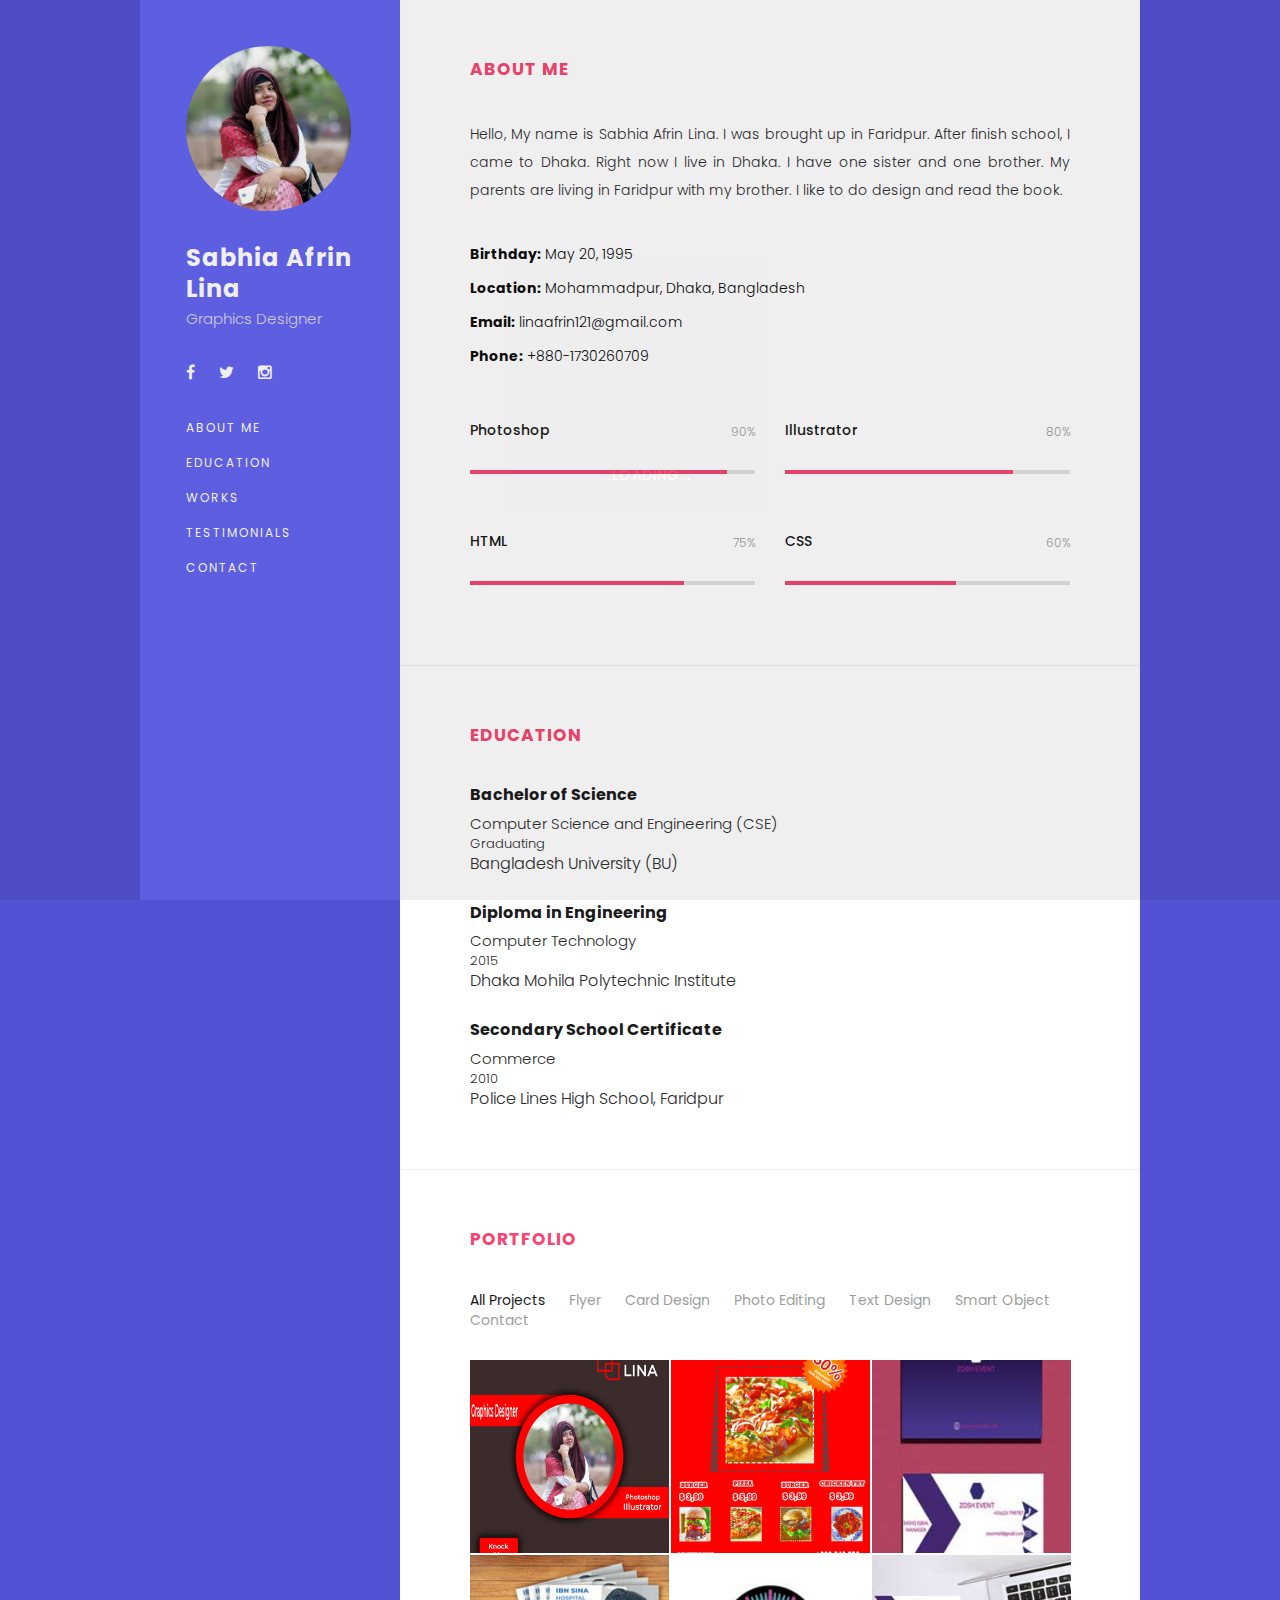
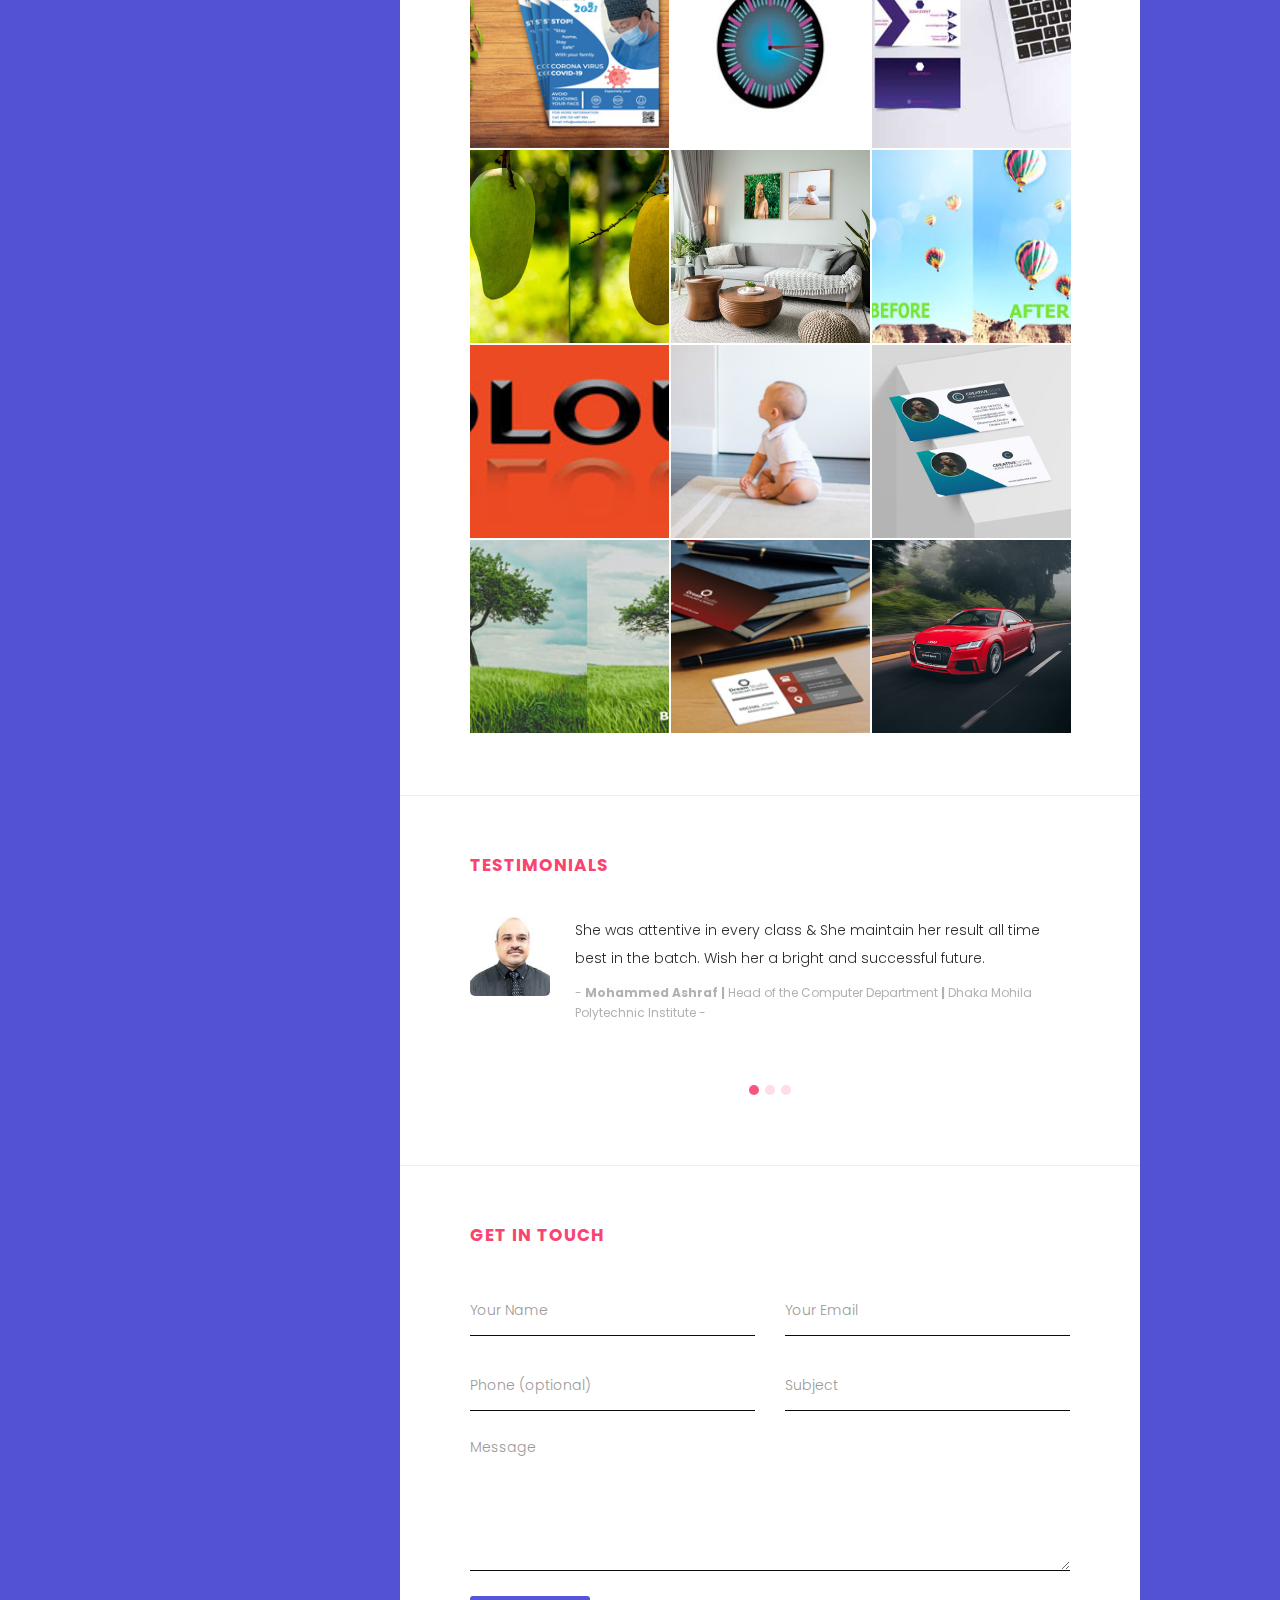
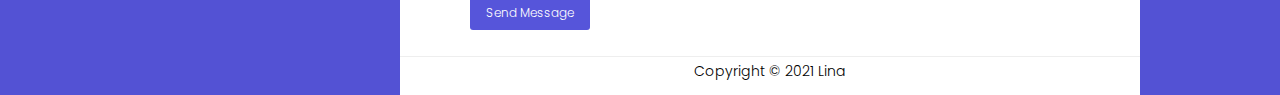
<file: index.html>
<!DOCTYPE html>
<html lang="en-US">
<head>
	<meta http-equiv="Content-Type" content="text/html; charset=UTF-8">
	<title>Resume - Lina</title>
	<meta name="description" content="Reume">
	<meta name="viewport" content="width=device-width, initial-scale=1, maximum-scale=1">
	<link rel="shortcut icon" type="image/x-icon" href="assets/images/Logo.jpg">

	<!-- STYLESHEETS -->
	<link rel="stylesheet" href="assets/bootstrap/css/bootstrap.min.css" type="text/css" media="all">
	<link rel="stylesheet" href="assets/css/owl.carousel.css" type="text/css" media="all">
	<link rel="stylesheet" href="assets/css/owl.theme.css" type="text/css" media="all">
	<link rel="stylesheet" href="assets/css/font-awesome.min.css" type="text/css" media="all">
	<link rel="stylesheet" href="assets/css/magnific-popup.css" type="text/css" media="all">
	<link rel="stylesheet" href="assets/css/style.css" type="text/css" media="all">

	<!-- GOOGLE FONTS -->
	<link href="https://fonts.googleapis.com/css?family=Poppins:400,500,600,700,800" rel="stylesheet">
	

	<!--[if lt IE 9]>
      <script src="https://oss.maxcdn.com/html5shiv/3.7.2/html5shiv.min.js"></script>
      <script src="https://oss.maxcdn.com/respond/1.4.2/respond.min.js"></script>
    <![endif]-->

</head>

<body>
<!-- Preloader -->
<div class="preloader-outer">
	<div class="preloader">
		<div class="lines">
			<div class="line line-1"></div>
			<div class="line line-2"></div>
			<div class="line line-3"></div>
		</div>
		<div class="loading-text">...Loading...</div>
	</div>
</div>
<!-- Preloader end -->

<!-- Main Wrapper -->
<main class="wrapper">

	<!-- Header -->
	<header class="header pull-left">

		<!-- Mobile menu -->
		<div class="mobile-bar visible-sm visible-xs">
			<div class="hamburger-menu">
				  <div class="bar"></div>	
			</div>
		</div>
		<!-- Mobile menu end -->

		<div class="avatar">
			<img src="assets/images/Lina Pro Pic.jpg" alt="avatar">
		</div>

		<div class="name">
			<h1>Sabhia Afrin</h1>
			<h1>Lina</h1>
			<span>Graphics Designer</span>
		</div>

		<!-- Social Icons -->
		<div class="social-icons">
			<ul>
				<li><a href="https://www.facebook.com/lina.afrin.397"><i class="fa fa-facebook" aria-hidden="true"></i></a></li>

				<li><a href="#" onclick="alert('Coming Soon!')"><i class="fa fa-twitter" aria-hidden="true"></i></a></li>

				<li><a href="#" onclick="alert('Coming Soon!')"><i class="fa fa-instagram" aria-hidden="true"></i></a></li>
			</ul>
		</div>
		<!-- Social Icons end -->

		<!-- Navigation bar -->
		<nav class="main-nav">
			<ul class="navigation">
				
				<li><a href="#about">About Me</a></li>
				<li><a href="#education">Education</a></li>
				<li><a href="#works">Works</a></li>
				<li><a href="#testimonials">Testimonials</a></li>
				<li><a href="#contact">Contact</a></li>
			</ul>
		</nav>
		<!-- Navigation bar end -->

		

	</header>
	<!-- Header end -->

	<!-- Main Content -->
	<div class="main-content pull-right">

		
		<!-- Section About -->
		<section id="about" class="about">

			<div class="section-header">
				<h2>About Me</h2>
				<!-- <a href="#" class="resume-download" data-toggle="tooltip" data-placement="bottom" title="Download">
					<i class="fa fa-download" aria-hidden="true"> </i>  Download Resume
				</a> -->
			</div>

			<!-- Intro -->
			<div class="intro">
				
				<p align ="justify">Hello, My name is Sabhia Afrin Lina. I was brought up in Faridpur. After finish school, I came to Dhaka. Right now I live in Dhaka. I have one sister and one brother. My parents are living in Faridpur with my brother. I like to do design and read the book.</p>

				<ul class="info">
					<li><strong>Birthday:</strong> May 20, 1995</li>
					<li><strong>Location:</strong> Mohammadpur, Dhaka, Bangladesh</li>
					<li><strong>Email:</strong> linaafrin121@gmail.com</li>
					<li><strong>Phone:</strong> +880-1730260709</li>
				</ul>

				

			</div>
			<!-- Intro end -->

			<!-- Skills -->
			<div class="skills">

				<div class="row">

					<div class="col-md-6 col-sm-6 col-xs-12 item">
						<div class="skill-info clearfix">
							<h3 class="pull-left">Photoshop</h3>
							<span class="pull-right">90%</span>
						</div>
						<div class="progress">
							<div class="progress-bar" role="progressbar" aria-valuenow="90"
							aria-valuemin="0" aria-valuemax="100" style="width:90%">
							</div>
						</div>
					</div>

					<div class="col-md-6 col-sm-6 col-xs-12 item">
						<div class="skill-info clearfix">
							<h3 class="pull-left">Illustrator</h3>
							<span class="pull-right">80%</span>
						</div>
						<div class="progress">
							<div class="progress-bar" role="progressbar" aria-valuenow="80"
							aria-valuemin="0" aria-valuemax="100" style="width:80%">
							</div>
						</div>
					</div>

					<div class="col-md-6 col-sm-6 col-xs-12 item">
						<div class="skill-info clearfix">
							<h3 class="pull-left">HTML</h3>
							<span class="pull-right">75%</span>
						</div>
						<div class="progress">
							<div class="progress-bar" role="progressbar" aria-valuenow="75"
							aria-valuemin="0" aria-valuemax="100" style="width:75%">
							</div>
						</div>
					</div>

					<div class="col-md-6 col-sm-6 col-xs-12 item">
						<div class="skill-info clearfix">
							<h3 class="pull-left">CSS</h3>
							<span class="pull-right">60%</span>
						</div>
						<div class="progress">
							<div class="progress-bar" role="progressbar" aria-valuenow="60"
							aria-valuemin="0" aria-valuemax="100" style="width:60%">
							</div>
						</div>
					</div>

				</div>

			</div>
			<!-- Skills end -->
		</section>
		<!-- Section About end -->
	
		<!-- Section Resume -->
		<section id="education" class="resume">
			
			<div class="section-header">
				<h2>Education</h2>
				
			</div>

			<div class="row">

			
				
						<div class="col-md-12 col-sm-12 col-xs-12">
							<div class="top-item resume-item">
								<h2>Bachelor of Science</h2>
								<p style="font-size:15px">Computer Science and Engineering (CSE)</p>
								<p style="font-size:13px">Graduating</span>
								<p style="font-size:16px">Bangladesh University (BU)</p>
							</div>
						</div>
						
						<div class="col-md-12 col-sm-12 col-xs-12">
							<div class="resume-item">
								<h2>Diploma in Engineering</h2>
								<p style="font-size:15px">Computer Technology</p>
								<p style="font-size:13px">2015</span>
								<p style="font-size:16px">Dhaka Mohila Polytechnic Institute</p>
							</div>
						</div>

						<div class="col-md-12 col-sm-12 col-xs-12">
							<div class="resume-item">
								<h2>Secondary School Certificate</h2>
								<p style="font-size:15px">Commerce</p>
								<p style="font-size:13px">2010</span>
								<p style="font-size:16px">Police Lines High School, Faridpur</p>
							</div>
						</div>					

					<!-- Page 1 End -->

			</div>

		</section>
		<!-- Section Resume end -->
		
		<!-- Section Works -->
		<section id="works" class="works clearfix">
			
			<div class="section-header">
				<h2>Portfolio</h2>
			</div>

			<!-- Control -->
			<div class="control">
				<ul>
					<li class="active"><a class="filter" data-filter="all">All Projects</a></li>
					<li><a class="filter" data-filter="1">Flyer</a></li>
					<li><a class="filter" data-filter="2">Card Design</a></li>
					<li><a class="filter" data-filter="3">Photo Editing</a></li>
					<li><a class="filter" data-filter="4">Text Design</a></li>
					<li><a class="filter" data-filter="5">Smart Object</a></li>
					<li><a class="filter" data-filter="6">Contact</a></li>
				</ul>
			</div>

			<!-- Items Outer -->
			<div class="item-outer row clearfix">
				<div class="col-md-4 col-sm-6 col-xs-12 filtr-item" data-category="6" data-sort="value">
					<div class="item">
						<a href="assets/images/lina-work.jpg" class="work-image">
							<div class="title">
								<div class="inner">
									<h2>Contact</h2>
									<span>View Details</span>
								</div>
							</div>
						</a>
						<div class="overlay"></div>
						<img src="assets/images/lina-work.jpg" alt="Work pic">
					</div>
				</div>
				
				<div class="col-md-4 col-sm-6 col-xs-12 filtr-item" data-category="1" data-sort="value">
					<div class="item">
						<a href="assets/images/Food-Flyer.jpg" class="work-image">
							<div class="title">
								<div class="inner">
									<h2>Food Flyer</h2>
									<span>View Details</span>
								</div>
							</div>
						</a>
						<div class="overlay"></div>
						<img src="assets/images/Food-Flyer.jpg" alt="Food Flyer pic">
					</div>
				</div>
				
				<div class="col-md-4 col-sm-6 col-xs-12 filtr-item" data-category="2" data-sort="value">
					<div class="item">
						<a href="assets/images/Self-Mockup-Card.jpg" class="work-image">
							<div class="title">
								<div class="inner">
									<h2>Card Design One</h2>
									<span>View Details</span>
								</div>
							</div>
						</a>
						<div class="overlay"></div>
						<img src="assets/images/Self-Mockup-Card.jpg" alt="Card One">
					</div>
				</div>

				<div class="col-md-4 col-sm-6 col-xs-12 filtr-item" data-category="1" data-sort="value">
					<div class="item">
						<a href="assets/images/Unique-Flyer.jpg" class="work-image">
							<div class="title">
								<div class="inner">
									<h2>Unique Flyer</h2>
									<span>View Details</span>
								</div>
							</div>
						</a>
						<div class="overlay"></div>
						<img src="assets/images/Unique-Flyer.jpg" alt="Unique Flyer pic">
					</div>
				</div>
				
				<div class="col-md-4 col-sm-6 col-xs-12 filtr-item" data-category="5" data-sort="value">
					<div class="item">
						<a href="assets/images/Clock-with-Ai.jpg" class="work-image">
							<div class="title">
								<div class="inner">
									<h2>Clock Design</h2>
									<span>View Details</span>
								</div>
							</div>
						</a>
						<div class="overlay"></div>
						<img src="assets/images/Clock-with-Ai.jpg" alt="Clock pic">
					</div>
				</div>

				<div class="col-md-4 col-sm-6 col-xs-12 filtr-item" data-category="2" data-sort="value">
					<div class="item">
						<a href="assets/images/Unique-card-mockup.jpg" class="work-image">
							<div class="title">
								<div class="inner">
									<h2>Card Design Two</h2>
									<span>View Details</span>
								</div>
							</div>
						</a>
						<div class="overlay"></div>
						<img src="assets/images/Unique-card-mockup.jpg" alt="Card Two">
					</div>
				</div>
				
				<div class="col-md-4 col-sm-6 col-xs-12 filtr-item" data-category="3" data-sort="value">
					<div class="item">
						<a href="assets/images/Colour-Replacement-Tool.jpg" class="work-image">
							<div class="title">
								<div class="inner">
									<h2>Color Replacement</h2>
									<span>View Details</span>
								</div>
							</div>
						</a>
						<div class="overlay"></div>
						<img src="assets/images/Colour-Replacement-Tool.jpg" alt="Colour Pic">
					</div>
				</div>
				
				<div class="col-md-4 col-sm-6 col-xs-12 filtr-item" data-category="5" data-sort="value">
					<div class="item">
						<a href="assets/images/Convert-to-smart-object.jpg" class="work-image">
							<div class="title">
								<div class="inner">
									<h2>Smart Object</h2>
									<span>View Details</span>
								</div>
							</div>
						</a>
						<div class="overlay"></div>
						<img src="assets/images/Convert-to-smart-object.jpg" alt="Smart object pic">
					</div>
				</div>
				
				<div class="col-md-4 col-sm-6 col-xs-12 filtr-item" data-category="3" data-sort="value">
					<div class="item">
						<a href="assets/images/Clone-stamp-toolcontent-aew.jpg" class="work-image">
							<div class="title">
								<div class="inner">
									<h2>Content Cloning</h2>
									<span>View Details</span>
								</div>
							</div>
						</a>
						<div class="overlay"></div>
						<img src="assets/images/Clone-stamp-toolcontent-aew.jpg" alt="Clone pic">
					</div>
				</div>

				<div class="col-md-4 col-sm-6 col-xs-12 filtr-item" data-category="4" data-sort="value">
					<div class="item">
						<a href="assets/images/Text-Design.jpg" class="work-image">
							<div class="title">
								<div class="inner">
									<h2>Text Design</h2>
									<span>View Details</span>
								</div>
							</div>
						</a>
						<div class="overlay"></div>
						<img src="assets/images/Text-Design.jpg" alt="Text pic">
					</div>
				</div>
				
				<div class="col-md-4 col-sm-6 col-xs-12 filtr-item" data-category="5" data-sort="value">
					<div class="item">
						<a href="assets/images/Baby-Path.jpg" class="work-image">
							<div class="title">
								<div class="inner">
									<h2>Baby Path</h2>
									<span>View Details</span>
								</div>
							</div>
						</a>
						<div class="overlay"></div>
						<img src="assets/images/Baby-Path.jpg" alt="Baby pic">
					</div>
				</div>
				
				<div class="col-md-4 col-sm-6 col-xs-12 filtr-item" data-category="2" data-sort="value">
					<div class="item">
						<a href="assets/images/card-mockup.jpg" class="work-image">
							<div class="title">
								<div class="inner">
									<h2>Card Design Three</h2>
									<span>View Details</span>
								</div>
							</div>
						</a>
						<div class="overlay"></div>
						<img src="assets/images/card-mockup.jpg" alt="Card pic ">
					</div>
				</div>
				
				<div class="col-md-4 col-sm-6 col-xs-12 filtr-item" data-category="3" data-sort="value">
					<div class="item">
						<a href="assets/images/Content-Aware-move-tool.jpg" class="work-image">
							<div class="title">
								<div class="inner">
									<h2>Content Move</h2>
									<span>View Details</span>
								</div>
							</div>
						</a>
						<div class="overlay"></div>
						<img src="assets/images/Content-Aware-move-tool.jpg" alt="Move pic">
					</div>
				</div>
				
				<div class="col-md-4 col-sm-6 col-xs-12 filtr-item" data-category="2" data-sort="value">
					<div class="item">
						<a href="assets/images/card-mock.jpg" class="work-image">
							<div class="title">
								<div class="inner">
									<h2>Card Design Four</h2>
									<span>View Details</span>
								</div>
							</div>
						</a>
						<div class="overlay"></div>
						<img src="assets/images/card-mock.jpg" alt="Card 4">
					</div>
				</div>
				
				<div class="col-md-4 col-sm-6 col-xs-12 filtr-item" data-category="5" data-sort="value">
					<div class="item">
						<a href="assets/images/Red-car-path.jpg" class="work-image">
							<div class="title">
								<div class="inner">
									<h2>Red car path</h2>
									<span>View Details</span>
								</div>
							</div>
						</a>
						<div class="overlay"></div>
						<img src="assets/images/Red-car-path.jpg" alt="Red car pic">
					</div>
				</div>
				
			</div>
			
		</section>
		<!-- Section Works end -->

		<!-- Section Testimonials -->
		<section id="testimonials" class="testimonials">
			
			<div class="section-header">
				<h2>Testimonials</h2>
			</div>

			<!-- Carousel -->
			<div class="testimonial-carousel">

				<div class="item">
					<div class="row">
						<div class="col-md-2 col-sm-2 hidden-xs">
							<div class="thumb">
								<img src="assets/images/Ashraf.jpg" alt="Ashraf Sir">
							</div>
						</div>
						<div class="text col-md-10 col-sm-10 col-xs-12">
							<p>She was attentive in every class & She maintain her result all time best in the batch. Wish her a bright and successful future.</p>
							<span class="author"> - <b> Mohammed Ashraf</b> <b>|</b> Head of the Computer Department <b>|</b> Dhaka Mohila Polytechnic Institute -</span>
						</div>
					</div>
				</div>

				<div class="item">
					<div class="row">
						<div class="col-md-2 col-sm-2 hidden-xs">
							<div class="thumb">
								<img src="assets/images/Shafinaz.jpg" alt="Shafinaz Madam">
							</div>
						</div>
						<div class="text col-md-10 col-sm-10 col-xs-12">
							<p>One of the sweet and lovely girl of our department. She is very nice and polite girl. She was active on every function of our Institute.</p>
							<span class="author"> - <b> Mst. Shafinaz khatun</b> <b>|</b> Instructor <b>|</b> Dhaka Mohila Polytechnic Institute -</span>
						</div>
					</div>
				</div>
				
				<div class="item">
					<div class="row">
						<div class="col-md-2 col-sm-2 hidden-xs">
							<div class="thumb">
								<img src="assets/images/Shahadat.jpg" alt="Shahdat Sir"> 
							</div> 
						</div>
						<div class="text col-md-10 col-sm-10 col-xs-12">
							<p>One of the intelligent girl of our school. She was the best student in our school. Not only is she good at studying, she is also good at sports.</p>
							<span class="author"> - <b> Mohammad Shahadat Hossain </b> <b>|</b> Senior Teacher <b>|</b> Police Lines High School, Faridpur -</span>
						</div>
					</div>
				</div>

			</div>
			<!-- Carousel end -->

		</section>
		<!-- Section Testimonials end -->

		<!-- Section Contact -->
		<section id="contact" class="contact">
			
			<div class="section-header">
				<h2>Get In Touch</h2>
			</div>

			<!-- Contact Form -->
			<form method="post" action="E:\resume temp\New folder (2)\one-page-bootstrap-resume-template\message sent page.html">

				<div class="row"><!-- Row -->

					<div class="col-md-6 col-sm-6 col-xs-12"><!-- Name input -->
						<div class="form-group">
							<input type="text" class="form-control" name="InputName" id="InputName" placeholder="Your Name" required>
						</div>
					</div>

					<div class="col-md-6 col-sm-6 col-xs-12"><!-- Email input -->
						<div class="form-group">
							<input type="email" class="form-control" id="InputEmail" name="InputEmail" placeholder="Your Email" required>
						</div>
					</div>

					<div class="col-md-6 col-sm-6 col-xs-12"><!-- Phone input -->
						<div class="form-group">
							<input type="text" class="form-control" name="InputPhone" id="InputPhone" placeholder="Phone (optional)">
						</div>
					</div>

					<div class="col-md-6 col-sm-6 col-xs-12"><!-- Subject input -->
						<div class="form-group">
							<input type="text" class="form-control" id="InputSubject" name="InputSubject" placeholder="Subject">
						</div>
					</div>

					<div class="col-md-12 col-sm-12 col-xs-12"><!-- Message textarea -->
						<div class="form-group">
							<textarea name="InputMessage" id="InputMessage" class="form-control" rows="6" placeholder="Message" required></textarea>
						</div>
					</div>

				</div><!-- Row end -->

				<input type="submit" name="submit" id="submit" value="Send Message" class="btn btn-default pull-left"><!-- Send Button -->

			</form>
			<!-- Contact Form end -->

		</section>
		<!-- Section Contact end -->
		
		<!-- Footer Copyright -->
		<!-- <div class="copyright"> -->
		<p style="font-family: 'Poppins', sans-serif; text-align:center; color:black;"> Copyright © 2021 Lina</p>
		<!-- </div> -->
		<!-- Footer Copyright end -->
		
	</div>
	<!-- Main Content end -->

</main>
<!-- Main Wrapper end -->

<!-- SCRIPTS -->
<script type="text/javascript" src="assets/js/jquery-1.12.3.min.js"></script>
<script type="text/javascript" src="assets/js/jquery.onepage-scroll.min.js"></script>
<script type="text/javascript" src="assets/js/jquery.easing.min.js"></script>
<script type="text/javascript" src="assets/js/jquery.backstretch.min.js"></script>
<script type="text/javascript" src="assets/js/jquery.filterizr.js"></script>
<script type="text/javascript" src="assets/js/jquery.magnific-popup.min.js"></script>
<script type="text/javascript" src="assets/bootstrap/js/bootstrap.min.js"></script>
<script type="text/javascript" src="assets/js/owl.carousel.min.js"></script>
<script type="text/javascript" src="assets/js/custom.js"></script>
<script type="text/javascript" src="assets/js/smoothscroll.min.js"></script>

</body>
</html>
</file>
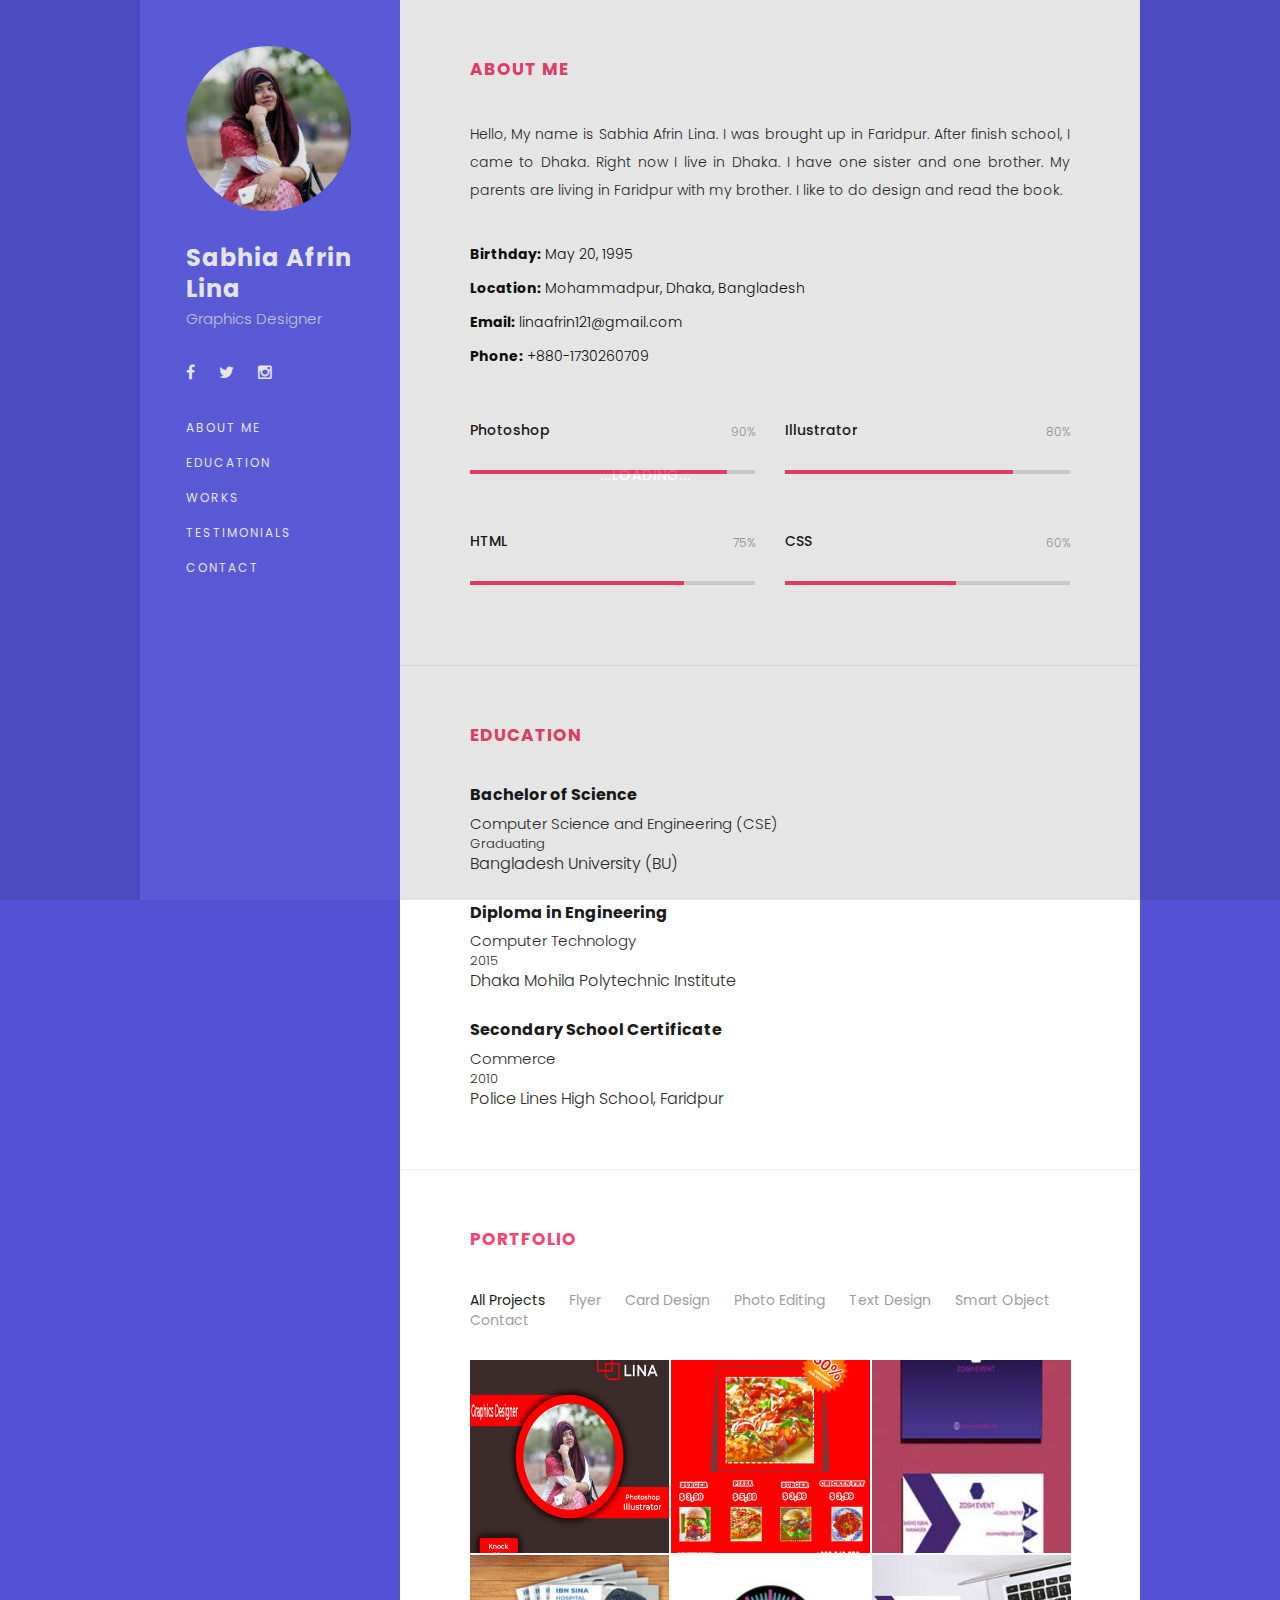
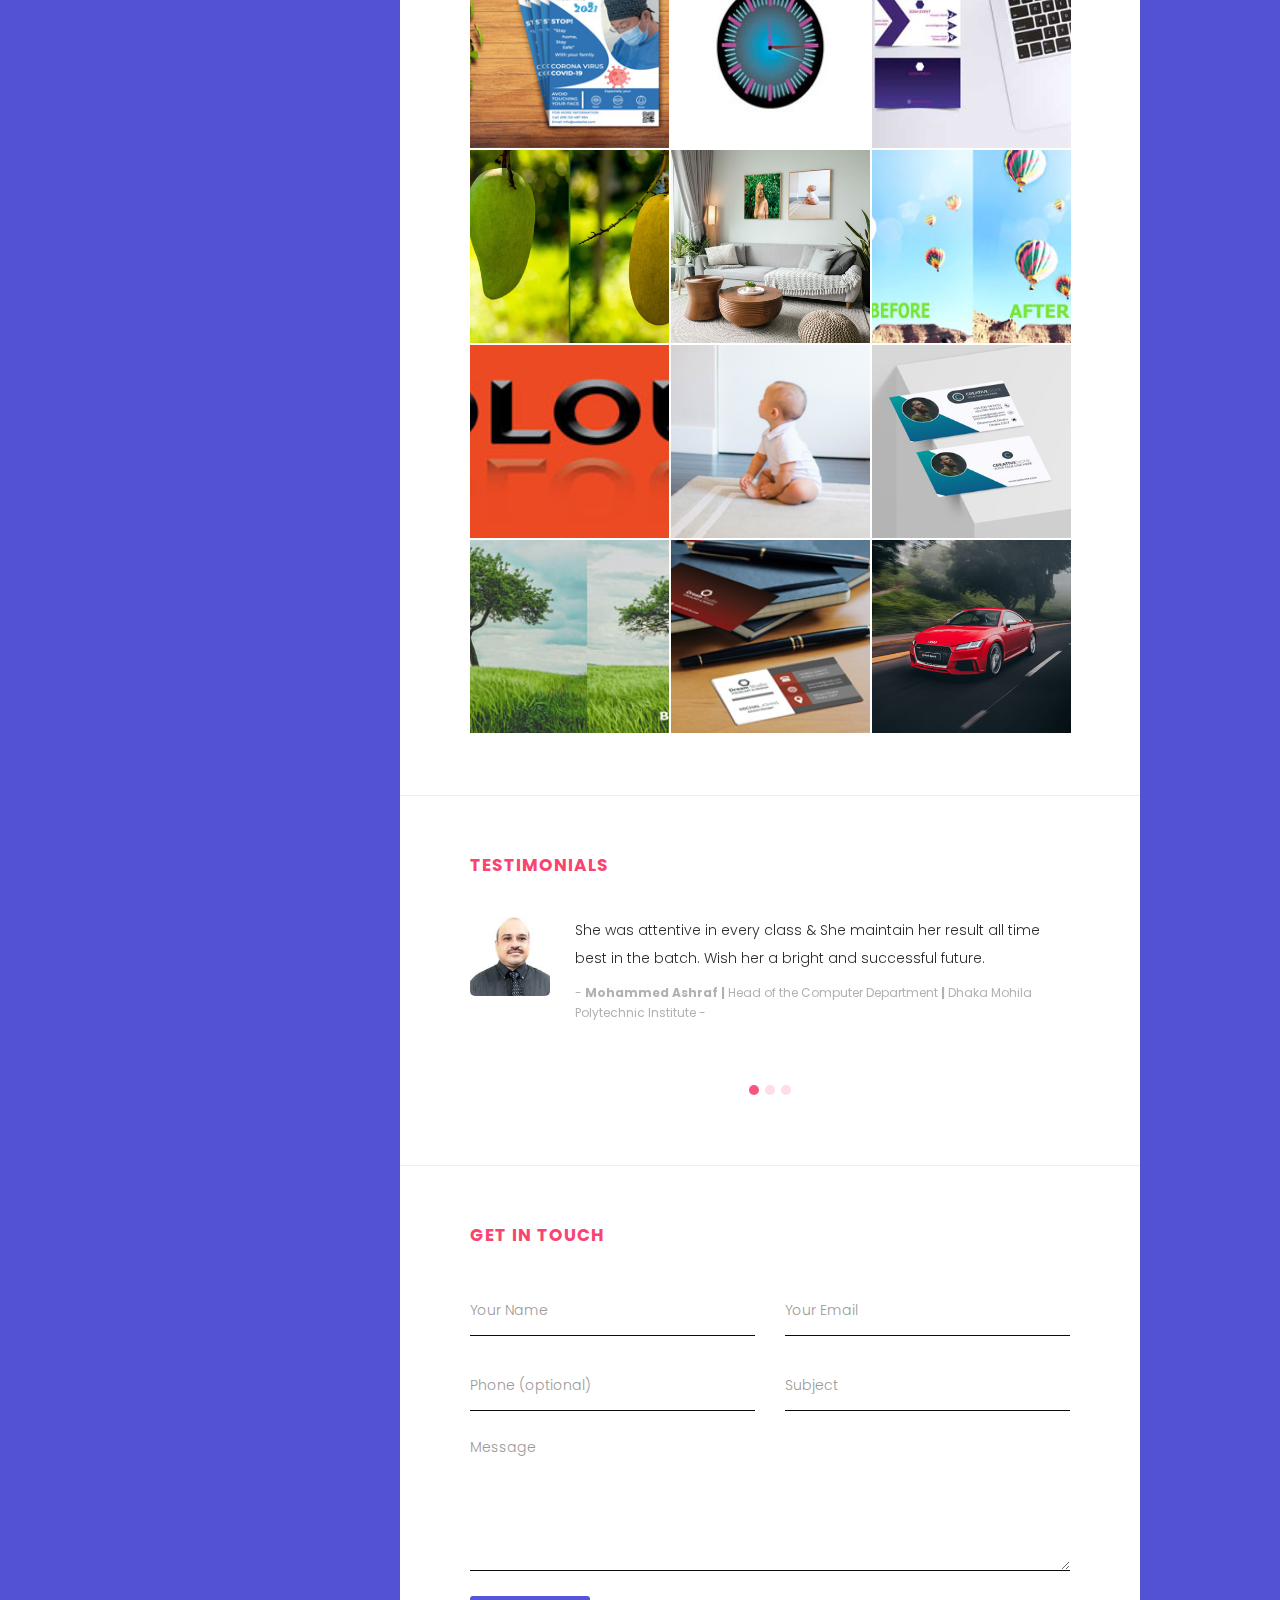
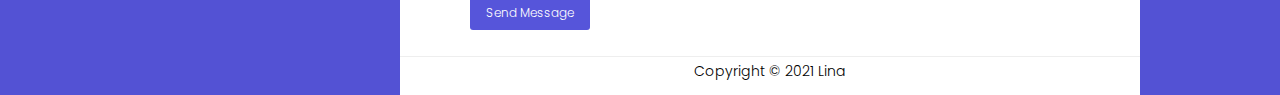
<file: Lina Resume.html>
<!DOCTYPE html>
<html lang="en-US">
<head>
	<title>Resume - Lina</title>
	<link rel="shortcut icon" type="image/x-icon" href="assets/images/Logo.jpg">

	<!-- STYLESHEETS -->
	<link rel="stylesheet" href="assets/bootstrap/css/bootstrap.min.css" type="text/css" media="all">
	<link rel="stylesheet" href="assets/css/owl.carousel.css" type="text/css" media="all">
	<link rel="stylesheet" href="assets/css/owl.theme.css" type="text/css" media="all">
	<link rel="stylesheet" href="assets/css/font-awesome.min.css" type="text/css" media="all">
	<link rel="stylesheet" href="assets/css/magnific-popup.css" type="text/css" media="all">
	<link rel="stylesheet" href="assets/css/style.css" type="text/css" media="all">

	<!-- GOOGLE FONTS -->
	<link href="https://fonts.googleapis.com/css?family=Poppins:400,500,600,700,800" rel="stylesheet">
	

	<!--[if lt IE 9]>
      <script src="https://oss.maxcdn.com/html5shiv/3.7.2/html5shiv.min.js"></script>
      <script src="https://oss.maxcdn.com/respond/1.4.2/respond.min.js"></script>
    <![endif]-->

</head>

<body>
<!-- Preloader -->
<div class="preloader-outer">
	<div class="preloader">
		<div class="lines">
			<div class="line line-1"></div>
			<div class="line line-2"></div>
			<div class="line line-3"></div>
		</div>
		<div class="loading-text">...Loading...</div>
	</div>
</div>
<!-- Preloader end -->

<!-- Main Wrapper -->
<main class="wrapper">

	<!-- Header -->
	<header class="header pull-left">

		<!-- Mobile menu -->
		<div class="mobile-bar visible-sm visible-xs">
			<div class="hamburger-menu">
				  <div class="bar"></div>	
			</div>
		</div>
		<!-- Mobile menu end -->

		<div class="avatar">
			<img src="assets/images/Lina Pro Pic.jpg" alt="avatar">
		</div>

		<div class="name">
			<h1>Sabhia Afrin</h1>
			<h1>Lina</h1>
			<span>Graphics Designer</span>
		</div>

		<!-- Social Icons -->
		<div class="social-icons">
			<ul>
				<li><a href="https://www.facebook.com/lina.afrin.397"><i class="fa fa-facebook" aria-hidden="true"></i></a></li>

				<li><a href="#" onclick="alert('Coming Soon!')"><i class="fa fa-twitter" aria-hidden="true"></i></a></li>

				<li><a href="#" onclick="alert('Coming Soon!')"><i class="fa fa-instagram" aria-hidden="true"></i></a></li>
			</ul>
		</div>
		<!-- Social Icons end -->

		<!-- Navigation bar -->
		<nav class="main-nav">
			<ul class="navigation">
				
				<li><a href="#about">About Me</a></li>
				<li><a href="#education">Education</a></li>
				<li><a href="#works">Works</a></li>
				<li><a href="#testimonials">Testimonials</a></li>
				<li><a href="#contact">Contact</a></li>
			</ul>
		</nav>
		<!-- Navigation bar end -->

		

	</header>
	<!-- Header end -->

	<!-- Main Content -->
	<div class="main-content pull-right">

		
		<!-- Section About -->
		<section id="about" class="about">

			<div class="section-header">
				<h2>About Me</h2>
				<!-- <a href="#" class="resume-download" data-toggle="tooltip" data-placement="bottom" title="Download">
					<i class="fa fa-download" aria-hidden="true"> </i>  Download Resume
				</a> -->
			</div>

			<!-- Intro -->
			<div class="intro">
				
				<p align ="justify">Hello, My name is Sabhia Afrin Lina. I was brought up in Faridpur. After finish school, I came to Dhaka. Right now I live in Dhaka. I have one sister and one brother. My parents are living in Faridpur with my brother. I like to do design and read the book.</p>

				<ul class="info">
					<li><strong>Birthday:</strong> May 20, 1995</li>
					<li><strong>Location:</strong> Mohammadpur, Dhaka, Bangladesh</li>
					<li><strong>Email:</strong> linaafrin121@gmail.com</li>
					<li><strong>Phone:</strong> +880-1730260709</li>
				</ul>

				

			</div>
			<!-- Intro end -->

			<!-- Skills -->
			<div class="skills">

				<div class="row">

					<div class="col-md-6 col-sm-6 col-xs-12 item">
						<div class="skill-info clearfix">
							<h3 class="pull-left">Photoshop</h3>
							<span class="pull-right">90%</span>
						</div>
						<div class="progress">
							<div class="progress-bar" role="progressbar" aria-valuenow="90"
							aria-valuemin="0" aria-valuemax="100" style="width:90%">
							</div>
						</div>
					</div>

					<div class="col-md-6 col-sm-6 col-xs-12 item">
						<div class="skill-info clearfix">
							<h3 class="pull-left">Illustrator</h3>
							<span class="pull-right">80%</span>
						</div>
						<div class="progress">
							<div class="progress-bar" role="progressbar" aria-valuenow="80"
							aria-valuemin="0" aria-valuemax="100" style="width:80%">
							</div>
						</div>
					</div>

					<div class="col-md-6 col-sm-6 col-xs-12 item">
						<div class="skill-info clearfix">
							<h3 class="pull-left">HTML</h3>
							<span class="pull-right">75%</span>
						</div>
						<div class="progress">
							<div class="progress-bar" role="progressbar" aria-valuenow="75"
							aria-valuemin="0" aria-valuemax="100" style="width:75%">
							</div>
						</div>
					</div>

					<div class="col-md-6 col-sm-6 col-xs-12 item">
						<div class="skill-info clearfix">
							<h3 class="pull-left">CSS</h3>
							<span class="pull-right">60%</span>
						</div>
						<div class="progress">
							<div class="progress-bar" role="progressbar" aria-valuenow="60"
							aria-valuemin="0" aria-valuemax="100" style="width:60%">
							</div>
						</div>
					</div>

				</div>

			</div>
			<!-- Skills end -->
		</section>
		<!-- Section About end -->
	
		<!-- Section Resume -->
		<section id="education" class="resume">
			
			<div class="section-header">
				<h2>Education</h2>
				
			</div>

			<div class="row">

			
				
						<div class="col-md-12 col-sm-12 col-xs-12">
							<div class="top-item resume-item">
								<h2>Bachelor of Science</h2>
								<p style="font-size:15px">Computer Science and Engineering (CSE)</p>
								<p style="font-size:13px">Graduating</span>
								<p style="font-size:16px">Bangladesh University (BU)</p>
							</div>
						</div>
						
						<div class="col-md-12 col-sm-12 col-xs-12">
							<div class="resume-item">
								<h2>Diploma in Engineering</h2>
								<p style="font-size:15px">Computer Technology</p>
								<p style="font-size:13px">2015</span>
								<p style="font-size:16px">Dhaka Mohila Polytechnic Institute</p>
							</div>
						</div>

						<div class="col-md-12 col-sm-12 col-xs-12">
							<div class="resume-item">
								<h2>Secondary School Certificate</h2>
								<p style="font-size:15px">Commerce</p>
								<p style="font-size:13px">2010</span>
								<p style="font-size:16px">Police Lines High School, Faridpur</p>
							</div>
						</div>					

					<!-- Page 1 End -->

			</div>

		</section>
		<!-- Section Resume end -->
		
		<!-- Section Works -->
		<section id="works" class="works clearfix">
			
			<div class="section-header">
				<h2>Portfolio</h2>
			</div>

			<!-- Control -->
			<div class="control">
				<ul>
					<li class="active"><a class="filter" data-filter="all">All Projects</a></li>
					<li><a class="filter" data-filter="1">Flyer</a></li>
					<li><a class="filter" data-filter="2">Card Design</a></li>
					<li><a class="filter" data-filter="3">Photo Editing</a></li>
					<li><a class="filter" data-filter="4">Text Design</a></li>
					<li><a class="filter" data-filter="5">Smart Object</a></li>
					<li><a class="filter" data-filter="6">Contact</a></li>
				</ul>
			</div>

			<!-- Items Outer -->
			<div class="item-outer row clearfix">
				<div class="col-md-4 col-sm-6 col-xs-12 filtr-item" data-category="6" data-sort="value">
					<div class="item">
						<a href="assets/images/lina-work.jpg" class="work-image">
							<div class="title">
								<div class="inner">
									<h2>Contact</h2>
									<span>View Details</span>
								</div>
							</div>
						</a>
						<div class="overlay"></div>
						<img src="assets/images/lina-work.jpg" alt="Work pic">
					</div>
				</div>
				
				<div class="col-md-4 col-sm-6 col-xs-12 filtr-item" data-category="1" data-sort="value">
					<div class="item">
						<a href="assets/images/Food-Flyer.jpg" class="work-image">
							<div class="title">
								<div class="inner">
									<h2>Food Flyer</h2>
									<span>View Details</span>
								</div>
							</div>
						</a>
						<div class="overlay"></div>
						<img src="assets/images/Food-Flyer.jpg" alt="Food Flyer pic">
					</div>
				</div>
				
				<div class="col-md-4 col-sm-6 col-xs-12 filtr-item" data-category="2" data-sort="value">
					<div class="item">
						<a href="assets/images/Self-Mockup-Card.jpg" class="work-image">
							<div class="title">
								<div class="inner">
									<h2>Card Design One</h2>
									<span>View Details</span>
								</div>
							</div>
						</a>
						<div class="overlay"></div>
						<img src="assets/images/Self-Mockup-Card.jpg" alt="Card One">
					</div>
				</div>

				<div class="col-md-4 col-sm-6 col-xs-12 filtr-item" data-category="1" data-sort="value">
					<div class="item">
						<a href="assets/images/Unique-Flyer.jpg" class="work-image">
							<div class="title">
								<div class="inner">
									<h2>Unique Flyer</h2>
									<span>View Details</span>
								</div>
							</div>
						</a>
						<div class="overlay"></div>
						<img src="assets/images/Unique-Flyer.jpg" alt="Unique Flyer pic">
					</div>
				</div>
				
				<div class="col-md-4 col-sm-6 col-xs-12 filtr-item" data-category="5" data-sort="value">
					<div class="item">
						<a href="assets/images/Clock-with-Ai.jpg" class="work-image">
							<div class="title">
								<div class="inner">
									<h2>Clock Design</h2>
									<span>View Details</span>
								</div>
							</div>
						</a>
						<div class="overlay"></div>
						<img src="assets/images/Clock-with-Ai.jpg" alt="Clock pic">
					</div>
				</div>

				<div class="col-md-4 col-sm-6 col-xs-12 filtr-item" data-category="2" data-sort="value">
					<div class="item">
						<a href="assets/images/Unique-card-mockup.jpg" class="work-image">
							<div class="title">
								<div class="inner">
									<h2>Card Design Two</h2>
									<span>View Details</span>
								</div>
							</div>
						</a>
						<div class="overlay"></div>
						<img src="assets/images/Unique-card-mockup.jpg" alt="Card Two">
					</div>
				</div>
				
				<div class="col-md-4 col-sm-6 col-xs-12 filtr-item" data-category="3" data-sort="value">
					<div class="item">
						<a href="assets/images/Colour-Replacement-Tool.jpg" class="work-image">
							<div class="title">
								<div class="inner">
									<h2>Color Replacement</h2>
									<span>View Details</span>
								</div>
							</div>
						</a>
						<div class="overlay"></div>
						<img src="assets/images/Colour-Replacement-Tool.jpg" alt="Colour Pic">
					</div>
				</div>
				
				<div class="col-md-4 col-sm-6 col-xs-12 filtr-item" data-category="5" data-sort="value">
					<div class="item">
						<a href="assets/images/Convert-to-smart-object.jpg" class="work-image">
							<div class="title">
								<div class="inner">
									<h2>Smart Object</h2>
									<span>View Details</span>
								</div>
							</div>
						</a>
						<div class="overlay"></div>
						<img src="assets/images/Convert-to-smart-object.jpg" alt="Smart object pic">
					</div>
				</div>
				
				<div class="col-md-4 col-sm-6 col-xs-12 filtr-item" data-category="3" data-sort="value">
					<div class="item">
						<a href="assets/images/Clone-stamp-toolcontent-aew.jpg" class="work-image">
							<div class="title">
								<div class="inner">
									<h2>Content Cloning</h2>
									<span>View Details</span>
								</div>
							</div>
						</a>
						<div class="overlay"></div>
						<img src="assets/images/Clone-stamp-toolcontent-aew.jpg" alt="Clone pic">
					</div>
				</div>

				<div class="col-md-4 col-sm-6 col-xs-12 filtr-item" data-category="4" data-sort="value">
					<div class="item">
						<a href="assets/images/Text-Design.jpg" class="work-image">
							<div class="title">
								<div class="inner">
									<h2>Text Design</h2>
									<span>View Details</span>
								</div>
							</div>
						</a>
						<div class="overlay"></div>
						<img src="assets/images/Text-Design.jpg" alt="Text pic">
					</div>
				</div>
				
				<div class="col-md-4 col-sm-6 col-xs-12 filtr-item" data-category="5" data-sort="value">
					<div class="item">
						<a href="assets/images/Baby-Path.jpg" class="work-image">
							<div class="title">
								<div class="inner">
									<h2>Baby Path</h2>
									<span>View Details</span>
								</div>
							</div>
						</a>
						<div class="overlay"></div>
						<img src="assets/images/Baby-Path.jpg" alt="Baby pic">
					</div>
				</div>
				
				<div class="col-md-4 col-sm-6 col-xs-12 filtr-item" data-category="2" data-sort="value">
					<div class="item">
						<a href="assets/images/card-mockup.jpg" class="work-image">
							<div class="title">
								<div class="inner">
									<h2>Card Design Three</h2>
									<span>View Details</span>
								</div>
							</div>
						</a>
						<div class="overlay"></div>
						<img src="assets/images/card-mockup.jpg" alt="Card pic ">
					</div>
				</div>
				
				<div class="col-md-4 col-sm-6 col-xs-12 filtr-item" data-category="3" data-sort="value">
					<div class="item">
						<a href="assets/images/Content-Aware-move-tool.jpg" class="work-image">
							<div class="title">
								<div class="inner">
									<h2>Content Move</h2>
									<span>View Details</span>
								</div>
							</div>
						</a>
						<div class="overlay"></div>
						<img src="assets/images/Content-Aware-move-tool.jpg" alt="Move pic">
					</div>
				</div>
				
				<div class="col-md-4 col-sm-6 col-xs-12 filtr-item" data-category="2" data-sort="value">
					<div class="item">
						<a href="assets/images/card-mock.jpg" class="work-image">
							<div class="title">
								<div class="inner">
									<h2>Card Design Four</h2>
									<span>View Details</span>
								</div>
							</div>
						</a>
						<div class="overlay"></div>
						<img src="assets/images/card-mock.jpg" alt="Card 4">
					</div>
				</div>
				
				<div class="col-md-4 col-sm-6 col-xs-12 filtr-item" data-category="5" data-sort="value">
					<div class="item">
						<a href="assets/images/Red-car-path.jpg" class="work-image">
							<div class="title">
								<div class="inner">
									<h2>Red car path</h2>
									<span>View Details</span>
								</div>
							</div>
						</a>
						<div class="overlay"></div>
						<img src="assets/images/Red-car-path.jpg" alt="Red car pic">
					</div>
				</div>
				
			</div>
			
		</section>
		<!-- Section Works end -->

		<!-- Section Testimonials -->
		<section id="testimonials" class="testimonials">
			
			<div class="section-header">
				<h2>Testimonials</h2>
			</div>

			<!-- Carousel -->
			<div class="testimonial-carousel">

				<div class="item">
					<div class="row">
						<div class="col-md-2 col-sm-2 hidden-xs">
							<div class="thumb">
								<img src="assets/images/Ashraf.jpg" alt="Ashraf Sir">
							</div>
						</div>
						<div class="text col-md-10 col-sm-10 col-xs-12">
							<p>She was attentive in every class & She maintain her result all time best in the batch. Wish her a bright and successful future.</p>
							<span class="author"> - <b> Mohammed Ashraf</b> <b>|</b> Head of the Computer Department <b>|</b> Dhaka Mohila Polytechnic Institute -</span>
						</div>
					</div>
				</div>

				<div class="item">
					<div class="row">
						<div class="col-md-2 col-sm-2 hidden-xs">
							<div class="thumb">
								<img src="assets/images/Shafinaz.jpg" alt="Shafinaz Madam">
							</div>
						</div>
						<div class="text col-md-10 col-sm-10 col-xs-12">
							<p>One of the sweet and lovely girl of our department. She is very nice and polite girl. She was active on every function of our Institute.</p>
							<span class="author"> - <b> Mst. Shafinaz khatun</b> <b>|</b> Instructor <b>|</b> Dhaka Mohila Polytechnic Institute -</span>
						</div>
					</div>
				</div>
				
				<div class="item">
					<div class="row">
						<div class="col-md-2 col-sm-2 hidden-xs">
							<div class="thumb">
								<img src="assets/images/Shahadat.jpg" alt="Shahdat Sir"> 
							</div> 
						</div>
						<div class="text col-md-10 col-sm-10 col-xs-12">
							<p>One of the intelligent girl of our school. She was the best student in our school. Not only is she good at studying, she is also good at sports.</p>
							<span class="author"> - <b> Mohammad Shahadat Hossain </b> <b>|</b> Senior Teacher <b>|</b> Police Lines High School, Faridpur -</span>
						</div>
					</div>
				</div>

			</div>
			<!-- Carousel end -->

		</section>
		<!-- Section Testimonials end -->

		<!-- Section Contact -->
		<section id="contact" class="contact">
			
			<div class="section-header">
				<h2>Get In Touch</h2>
			</div>

			<!-- Contact Form -->
			<form method="post" action="E:\resume temp\New folder (2)\one-page-bootstrap-resume-template\message sent page.html">

				<div class="row"><!-- Row -->

					<div class="col-md-6 col-sm-6 col-xs-12"><!-- Name input -->
						<div class="form-group">
							<input type="text" class="form-control" name="InputName" id="InputName" placeholder="Your Name" required>
						</div>
					</div>

					<div class="col-md-6 col-sm-6 col-xs-12"><!-- Email input -->
						<div class="form-group">
							<input type="email" class="form-control" id="InputEmail" name="InputEmail" placeholder="Your Email" required>
						</div>
					</div>

					<div class="col-md-6 col-sm-6 col-xs-12"><!-- Phone input -->
						<div class="form-group">
							<input type="text" class="form-control" name="InputPhone" id="InputPhone" placeholder="Phone (optional)">
						</div>
					</div>

					<div class="col-md-6 col-sm-6 col-xs-12"><!-- Subject input -->
						<div class="form-group">
							<input type="text" class="form-control" id="InputSubject" name="InputSubject" placeholder="Subject">
						</div>
					</div>

					<div class="col-md-12 col-sm-12 col-xs-12"><!-- Message textarea -->
						<div class="form-group">
							<textarea name="InputMessage" id="InputMessage" class="form-control" rows="6" placeholder="Message" required></textarea>
						</div>
					</div>

				</div><!-- Row end -->

				<input type="submit" name="submit" id="submit" value="Send Message" class="btn btn-default pull-left"><!-- Send Button -->

			</form>
			<!-- Contact Form end -->

		</section>
		<!-- Section Contact end -->
		
		<!-- Footer Copyright -->
		<!-- <div class="copyright"> -->
		<p style="font-family: 'Poppins', sans-serif; text-align:center; color:black;"> Copyright © 2021 Lina</p>
		<!-- </div> -->
		<!-- Footer Copyright end -->
		
	</div>
	<!-- Main Content end -->

</main>
<!-- Main Wrapper end -->

<!-- SCRIPTS -->
<script type="text/javascript" src="assets/js/jquery-1.12.3.min.js"></script>
<script type="text/javascript" src="assets/js/jquery.onepage-scroll.min.js"></script>
<script type="text/javascript" src="assets/js/jquery.easing.min.js"></script>
<script type="text/javascript" src="assets/js/jquery.backstretch.min.js"></script>
<script type="text/javascript" src="assets/js/jquery.filterizr.js"></script>
<script type="text/javascript" src="assets/js/jquery.magnific-popup.min.js"></script>
<script type="text/javascript" src="assets/bootstrap/js/bootstrap.min.js"></script>
<script type="text/javascript" src="assets/js/owl.carousel.min.js"></script>
<script type="text/javascript" src="assets/js/custom.js"></script>
<script type="text/javascript" src="assets/js/smoothscroll.min.js"></script>

</body>
</html>
</file>
<file: assets/css/style.css>
/*
Template Name: Blvck - Personal vCard & Resume Template
Version: 1.0
Author: PxlSolutions
Author URI: http://themeforest.net/user/pxlsolutions
Description: CV, Resume, vCard HTML Template

[TABLE OF CONTENTS]

01. Global Styles
02. Preloader
03. Layout
04. Header
05. Main Content
08. Section Resume
09. Section Works
10. Section Testimonials
11. Section Blog
12. Section Customers
13. Section Contact
14. Other Elements
15. Responsive
*/
/*-----------------------------------------------------------------*/
/*                      GLOBAL STYLES                              */
/*-----------------------------------------------------------------*/
body {
    color: #1a1a1a;
    background-color: #5352d4;
    font-family: 'Poppins', sans-serif;
    overflow-x: hidden;
}

h1,h2,h3,h4,h5,h6 {
    font-family: 'Poppins', sans-serif;
}

img {
    max-width: 100%;
    height: auto;
}

ul {
    padding-left: 15px;
}

li {
    padding: 0 0 10px;
}

/*-----------------------------------------------------------------*/
/*                      PRELOADER                                  */
/*-----------------------------------------------------------------*/
.preloader-outer {
    position: fixed;
    top: 0;
    left: 0;
    height: 100%;
    width: 100%;
    background: #0C0C0C;
    z-index: 6;
    overflow: hidden;
}

.preloader {
    position: absolute;
    top: 50%;
    left: 50%;
    width: 80px;
    height: 60px;
    margin: -30px 0 0 -40px;
}

.preloader .lines {
    width: 80px;
    height: 40px;
    position: absolute;
}

.preloader .lines .line {
    width: 80px;
    height: 1px;
    background-color: #fff;
    position: absolute;
    clip: rect(0,0,20px,0);
}

.preloader .lines .line.line-1 {
    top: 0;
    animation: slide 2s ease 0.1s infinite;
}

.preloader .lines .line.line-2 {
    top: 15px;
    animation: slide 2s ease .25s infinite;
}

.preloader .lines .line.line-3 {
    top: 30px;
    animation: slide 2s ease .5s infinite;
}

.preloader .loading-text {
    position: absolute;
    top: 50px;
    text-align: center;
    width: 100%;
    color: #fff;
    font-size: 14px;
    font-family: 'Poppins', sans-serif;
    letter-spacing: 1px;
    line-height: 10px;
    height: 10px;
    text-transform: uppercase;
}

@keyframes slide {
    0% {
        clip: rect(0,0,20px,0);
    }

    30% {
        clip: rect(0,80px,20px,0);
    }

    50% {
        clip: rect(0,80px,20px,0);
    }

    80% {
        clip: rect(0,80px,20px,80px);
    }

    100% {
        clip: rect(0,80px,20px,80px);
    }
}

@keyframes fade {
    0% {
        opacity: 1;
    }

    50% {
        opacity: 0;
    }

    100% {
        opacity: 1;
    }
}

/*-----------------------------------------------------------------*/
/*                      LAYOUT                                     */
/*-----------------------------------------------------------------*/
.wrapper {
    width: 1000px;
    margin: 0 auto;
}

/*-----------------------------------------------------------------*/
/*                      HEADER                                     */
/*-----------------------------------------------------------------*/
.header {
    background: #6464f0;
    padding: 46px;
    position: fixed;
    height: 100%;
    width: 260px;
    z-index: 5;
}

.header .avatar {
    overflow: hidden;
    width: 165px;
    height: 165px;
    -webkit-border-radius: 50%;
    -moz-border-radius: 50%;
    -ms-border-radius: 50%;
    border-radius: 50%;
}

.header .avatar img {
    width: 100%;
	height: 100%;
}

.header .name {
    margin: 34px 0;
}

.header .name h1 {
    font-family: 'Poppins', sans-serif;
    font-size: 24px;
    font-weight: 700;
    color: #FFF;
	letter-spacing: 1px;
    margin: 0 0 5px;
    
}

.header .name span {
    color: #d8d8e9;
    font-family: 'Poppins', sans-serif;
    font-size: 15px;
    font-weight: 300;
}
/* === Social Icons === */
.header .social-icons {
    margin: 0 0 34px;
}

.header .social-icons ul {
    list-style: none;
    margin: 0;
    padding: 0;
}

.header .social-icons ul li {
    display: inline-block;
    padding: 0 20px 0 0;
}

.header .social-icons ul li a {
    color: #FFF;
}

.header .social-icons ul li a i {
    font-size: 16px;
}

.header .social-icons ul li:last-child {
    padding-right: 0;
}
/* === Navigation === */
.header .main-nav ul {
    list-style: none;
    padding: 0;
    margin: 0;
}

.header .main-nav ul li {
    padding-bottom: 15px;
}

.header .main-nav ul li a {
    color: #fff;
    font-family: 'Poppins', sans-serif;
    font-size: 12px;
    font-weight: 400;
	letter-spacing: 2px;
    text-transform: uppercase;
    position: relative;
    -webkit-transition: all .3s ease-in-out;
    -moz-transition: all .3s ease-in-out;
    -o-transition: all .3s ease-in-out;
    transition: all .3s ease-in-out;
}

.header .main-nav ul li a:hover,.header .main-nav ul li a:focus {
    color: #FFF;
    text-decoration: none;
}



/* === Copyright === */
/* .header .copyright { */
    
/* } */

/* .header .copyright span { */
    /* text-align:middle; */
	/* bottom: 10px; */
    /* position: absolute; */
	/* color: #d8d8e9; */
    /* font-family: 'Poppins', sans-serif; */
    /* font-size: 12px; */
    /* font-weight: 300; */
/* } */

/* === Mobile Menu Bar === */
.header .mobile-bar {
    background: rgba(12,12,12,0.75);
    color: #FFF;
    height: 60px;
    right: -59px;
    position: absolute;
    width: 60px;
    z-index: 3;
}

.header .hamburger-menu {
    position: absolute;
    top: 0;
    left: 15px;
    bottom: 0;
    margin: auto;
    width: 30px;
    height: 55px;
    cursor: pointer;
}

.header .bar,.header .bar:after,.header .bar:before {
    width: 30px;
    height: 3px;
}

.header .bar {
    position: relative;
    transform: translateY(25px);
    background: #fff;
    transition: all 0 300ms;
}

.header .bar.animate {
    background: rgba(255,255,255,0);
}

.header .bar:before {
    content: "";
    position: absolute;
    left: 0;
    bottom: 10px;
    background: #fff;
    transition: bottom 300ms 300ms cubic-bezier(0.23,1,0.32,1),transform 300ms cubic-bezier(0.23,1,0.32,1);
}

.header .bar:after {
    content: "";
    position: absolute;
    left: 0;
    top: 10px;
    background: #fff;
    transition: top 300ms 300ms cubic-bezier(0.23,1,0.32,1),transform 300ms cubic-bezier(0.23,1,0.32,1);
}

.header .bar.animate:after {
    top: 0;
    transform: rotate(45deg);
    transition: top 300ms cubic-bezier(0.23,1,0.32,1),transform 300ms 300ms cubic-bezier(0.23,1,0.32,1);
}

.header .bar.animate:before {
    bottom: 0;
    transform: rotate(-45deg);
    transition: bottom 300ms cubic-bezier(0.23,1,0.32,1),transform 300ms 300ms cubic-bezier(0.23,1,0.32,1);
}

/*-----------------------------------------------------------------*/
/*                      MAIN CONTENT                               */
/*-----------------------------------------------------------------*/
.main-content {
    background: #FFF;
    width: 740px;
}

.main-content p {
    color: #2c2c2c;
    font-family: 'Poppins', sans-serif;
    font-size: 14px;
    font-weight: 300;
    line-height: 28px;
}

/* === Section Configure === */
.main-content section {
    padding: 60px 70px;
    position: relative;
    border-bottom: solid 1px #EEE;
}

/* === Section Header === */
.main-content section .section-header {
    margin-bottom: 40px;
    position: relative;
}

.main-content section .section-header h2 {
    color: #f74470;
    display: inline-block;
    font-family: 'Poppins', sans-serif;
    font-size: 17px;
    font-weight: 700;
	letter-spacing: 1px;
    margin: 0;
    text-transform: uppercase;
    position: relative;
	
}


/* === Section Header Light === */
.main-content section .section-header-light {
    margin-bottom: 60px;
    position: relative;
    z-index: 1;
}

.main-content section .section-header-light h2 {
    color: #FFF !important;
    display: inline-block;
    font-family: 'Poppins', sans-serif;
    font-size: 14px;
    font-weight: 400;
    margin: 0;
    text-transform: uppercase;
    padding-left: 20px;
    position: relative;
}

.main-content section .section-header-light h2:before {
    content: '';
    position: absolute;
    background: transparent;
    bottom: 10px;
    left: 0;
    height: 16px;
    width: 16px;
    border-left: solid 3px #FFF !important;
    border-top: solid 3px #FFF !important;
}

.main-content section .section-header-light h2:after {
    content: '';
    position: absolute;
    background: transparent;
    bottom: -10px;
    right: -17px;
    height: 16px;
    width: 16px;
    border-right: solid 3px #FFF !important;
    border-bottom: solid 3px #FFF !important;
}



/*-----------------------------------------------------------------*/
/*                      SECTION ABOUT                              */
/*-----------------------------------------------------------------*/
.about .intro ul.info {
    margin-top: 40px;
    padding: 0;
    list-style: none;
}

.about .intro ul.info li {
    
    padding: 7px 0;
    font-family: 'Poppins', sans-serif;
    font-weight: 300;
    color: #0C0C0C;
    font-size: 14px;
}



.about .intro ul.info li:first-child {
    padding-top: 0;
}

.about .intro p {
    margin: 0;
}

.about .skills .item {
    margin-top: 40px;
}

.about .skills .item .skill-info {
    margin-bottom: 30px;
}

.about .skills .item .skill-info h3 {
    font-family: 'Poppins', sans-serif;
    font-size: 14px;
    margin: 0;
}

.about .skills .item .skill-info span {
    font-family: 'Poppins', sans-serif;
    font-size: 12px;
    font-weight: 300;
    color: #9C9C9C;
}
.about .resume-download {
    display: block;
    position: absolute;
    right: 0;
    top: -12px;
    background: #5655da;
	font-family: 'Poppins', sans-serif;
    font-size: 12px;
    font-weight: 400;
    color: #FFF;
    padding: 5px 10px;
    border-radius: 3px;
}

/*-----------------------------------------------------------------*/
/*                      SECTION RESUME                             */
/*-----------------------------------------------------------------*/
.resume .top-item {
    margin-top: 0 !important;
}

.resume .resume-item {
    background: #FFF;   
    margin-top: 30px;
    max-height: 140px;
    overflow: hidden;
}

.resume .resume-item h2 {
    font-size: 16px;
    font-weight: 700;
    margin: 0 0 10px;
}

.resume .resume-item span {
    color: #666;
    display: block;
    font-size: 12px;
    font-weight: 300;
    margin: 0 0 10px;
}

.resume .resume-item p {
    line-height: 20px;
    margin-bottom: 0;
}



/*-----------------------------------------------------------------*/
/*                      SECTION WORKS                              */
/*-----------------------------------------------------------------*/
.works .control {
    margin-bottom: 30px;
}

.works .control ul {
    list-style: none;
    margin: 0;
    padding: 0;
}

.works .control ul li {
    display: inline-block;
    padding: 0 20px 0 0;
}

.works .control ul li a {
    color: #9E9E9E;
    cursor: pointer;
    font-family: 'Poppins', sans-serif;
    font-size: 14px;
}

.works .control ul li a:hover {
    color: #1a1a1a;
    text-decoration: none;
}

.works .control ul li.active a {
    color: #1a1a1a;
}

.works .control ul li:last-child {
    padding-right: 0;
}

.works .item-outer {
    list-style: none;
    margin: 0 -1px;
    overflow: hidden;
    padding: 0;
    -webkit-transition: all .3s ease-in-out;
    -moz-transition: all .3s ease-in-out;
    -o-transition: all .3s ease-in-out;
    transition: all .3s ease-in-out;
}

.works .item-outer .filtr-item {
    display: inline-block;
    padding: 0 1px;
}

.works .item-outer .item {
    margin-bottom: 2px;
    overflow: hidden;
    height: 193px;
    position: relative;
}

.works .item-outer .item .title {
    color: #FFF;
    position: absolute;
    top: 0;
    height: 100%;
    width: 100%;
    z-index: 2;
}

.works .item-outer .item .title:before {

    -ms-transform: translate(-45px,-45px);
    -webkit-transform: translate(-45px,-45px);
    transform: translate(-45px,-45px);
    -webkit-transition: all .3s ease-in-out;
    -moz-transition: all .3s ease-in-out;
    -o-transition: all .3s ease-in-out;
    transition: all .3s ease-in-out;
}

.works .item-outer .item .title:after {
    
  
    -ms-transform: translate(45px,45px);
    -webkit-transform: translate(45px,45px);
    transform: translate(45px,45px);
    -webkit-transition: all .3s ease-in-out;
    -moz-transition: all .3s ease-in-out;
    -o-transition: all .3s ease-in-out;
    transition: all .3s ease-in-out;
}

.works .item-outer .item .title .inner {
    text-align: center;
    top: calc(50% - 30px);
    width: 100%;
    position: absolute;
}

.works .item-outer .item .title h2 {
    font-size: 18px;
    font-weight: 400;
    letter-spacing: .04em;
    text-transform: uppercase;
    margin: 0 0 5px;
    -ms-transform: translateY(-200px);
    -webkit-transform: translateY(-200px);
    transform: translateY(-200px);
    -webkit-transition: all .3s ease-in-out;
    -moz-transition: all .3s ease-in-out;
    -o-transition: all .3s ease-in-out;
    transition: all .3s ease-in-out;
}

.works .item-outer .item .title span {
    color: #DDD;
    display: block;
    font-size: 12px;
    font-weight: 100;
    -ms-transform: translateY(220px);
    -webkit-transform: translateY(220px);
    transform: translateY(220px);
    -webkit-transition: all .3s ease-in-out;
    -moz-transition: all .3s ease-in-out;
    -o-transition: all .3s ease-in-out;
    transition: all .3s ease-in-out;
}

.works .item-outer .item img {
    width: 100%;
    height: 100%;
	object-fit: cover;
    -ms-transform: scale(1);
    -webkit-transform: scale(1);
    transform: scale(1);
    -webkit-transition: all .3s ease-in-out;
    -moz-transition: all .3s ease-in-out;
    -o-transition: all .3s ease-in-out;
    transition: all .3s ease-in-out;
}

.works .item-outer .item .overlay {
    background: rgba(248,85,125,0.85);
    height: 100%;
    left: 0;
    opacity: 0;
    top: 0;
    position: absolute;
    width: 100%;
    z-index: 1;
    -webkit-transition: all .3s ease-in-out;
    -moz-transition: all .3s ease-in-out;
    -o-transition: all .3s ease-in-out;
    transition: all .3s ease-in-out;
}

.works .item-outer .item:hover h2 {
    -ms-transform: translateY(0px);
    -webkit-transform: translateY(0px);
    transform: translateY(0px);
}

.works .item-outer .item:hover span {
    -ms-transform: translateY(0px);
    -webkit-transform: translateY(0px);
    transform: translateY(0px);
}

.works .item-outer .item:hover .overlay {
    opacity: 1;
}

.works .item-outer .item:hover img {
    -ms-transform: scale(1.1);
    -webkit-transform: scale(1.1);
    transform: scale(1.1);
}

.works .item-outer .item:hover .title:before {
    -ms-transform: translate(0px);
    -webkit-transform: translate(0px);
    transform: translate(0px);
}

.works .item-outer .item:hover .title:after {
    -ms-transform: translate(-45px,-45px);
    -webkit-transform: translate(-45px,-45px);
    transform: translate(-45px,-45px);
}

.works .item-outer .mix {
    padding: 5px;
}

/*-----------------------------------------------------------------*/
/*                      SECTION TESTIMONIALS                       */
/*-----------------------------------------------------------------*/
.testimonials .item .thumb {
   
    width: 80px;
    height: 80px;
    overflow: hidden;
    -webkit-border-radius: 5px;
    -moz-border-radius: 5px;
    -ms-border-radius: 5px;
    border-radius: 5px;
}

.testimonials .item .text span.author {
    color: #B1B1B1;
    font-family: 'Poppins', sans-serif;
    font-size: 12px;
}

/*-----------------------------------------------------------------*/
/*                      SECTION BLOG                               */
/*-----------------------------------------------------------------*/
.blog .item {
    margin-bottom: 30px;
}

.blog .item .thumb {
    height: 180px;
    overflow: hidden;
}

.blog .item .thumb img {
    width: 100%;
    height: auto;
}

.blog .item .text h2 {
    font-size: 18px;
    font-weight: 400;
    margin: 0 0 15px;
}

.blog .item .text p {
    margin: 0 0 15px;
}

.blog .blog-single img {
    margin-bottom: 20px;
}

/* === Button === */
.btn-default {
    color: #FFF;
    background-color: #5655da;
    border: 0;
    border-radius: 0;
    font-size: 12px;
    font-weight: 300;
    padding: 8px 16px;
	border-radius: 3px;
    position: relative;
}



.btn-default:hover {
    color: #FFF;
    background-color: #5655da;
    border: 0;
}



/* === Progress Bar === */
.progress {
    height: 4px;
    margin-bottom: 20px;
    overflow: hidden;
    background-color: #E0E0E0;
    border-radius: 0;
    -webkit-box-shadow: none;
    box-shadow: none;
}

.progress-bar {
    float: left;
    width: 0;
    height: 100%;
    font-size: 12px;
    line-height: 1px;
    color: #fff;
    text-align: center;
    background-color: #f74470;
    -webkit-box-shadow: none;
    box-shadow: none;
    -webkit-transition: width .6s ease;
    -o-transition: width .6s ease;
    transition: width .6s ease;
}

/* === Form Control === */
.form-control {
    display: block;
    width: 100%;
    height: 50px;
    padding: 0;
    font-size: 14px;
    font-weight: 300;
    line-height: 1.6;
    color: #555;
    background-color: #fff;
    background-image: none;
    border-bottom: solid 1px #0C0C0C;
    border-top: 0;
    border-left: 0;
    border-right: 0;
    border-radius: 0;
    -webkit-box-shadow: none;
    box-shadow: none;
}

.form-control:focus {
    border-color: #C7C7C7;
    outline: 0;
    -webkit-box-shadow: none;
    box-shadow: none;
}

.form-group {
    margin-bottom: 25px;
}

/* === Owl Configure === */
.owl-theme .owl-controls .owl-page span {
    width: 10px;
    height: 10px;
    margin: 5px 3px;
    filter: Alpha(Opacity=20);
    opacity: .2;
    background: #f8557d;
}

.owl-theme .owl-controls {
    margin-top: 30px;
}

/*-----------------------------------------------------------------*/
/*                      RESPONSIVE                                  */
/*-----------------------------------------------------------------*/
@media only screen and (min-width: 480px) and (max-width: 767px) {
    .works .item-outer .mix {
        width: 50%;
    }
}

@media only screen and (max-width: 991px) {
    .wrapper {
        width: 100%;
    }

    .header {
        -ms-transform: translateX(-260px);
        -webkit-transform: translateX(-260px);
        transform: translateX(-260px);
        -webkit-transition: all .3s ease-in-out;
        -moz-transition: all .3s ease-in-out;
        -o-transition: all .3s ease-in-out;
        transition: all .3s ease-in-out;
    }

    .pushed {
        -ms-transform: translateX(0);
        -webkit-transform: translateX(0);
        transform: translateX(0);
    }

    .main-content {
        width: 100%;
        -webkit-transition: all .3s ease-in-out;
        -moz-transition: all .3s ease-in-out;
        -o-transition: all .3s ease-in-out;
        transition: all .3s ease-in-out;
    }

    .main-pushed {
        -ms-transform: translateX(260px);
        -webkit-transform: translateX(260px);
        transform: translateX(260px);
    }
    .works .item-outer .item {
        height: 280px;
    }
}

@media only screen and (max-width: 767px) {
    .welcome {
        padding: 60px !important;
    }

    .welcome .quote {
        width: initial;
    }

    .facts .fact-item {
        margin-bottom: 20px;
    }

    .resume .resume-item {
        margin-top: 30px !important;
    }

    .blog .item .text {
        margin-top: 25px;
    }
}

@media only screen and (max-width: 480px) {
    .main-content section {
        padding: 60px 30px;
    }
}

@media only screen and (max-height: 600px) {
    .header .name {
        margin: 15px 0;
    }

    .header .main-nav ul li {
        padding-bottom: 10px;
    }

    .header .social-icons {
        margin: 0 0 15px;
    }

    .header .copyright {
        bottom: -18px;
        position: relative;
    }
}
</file>
